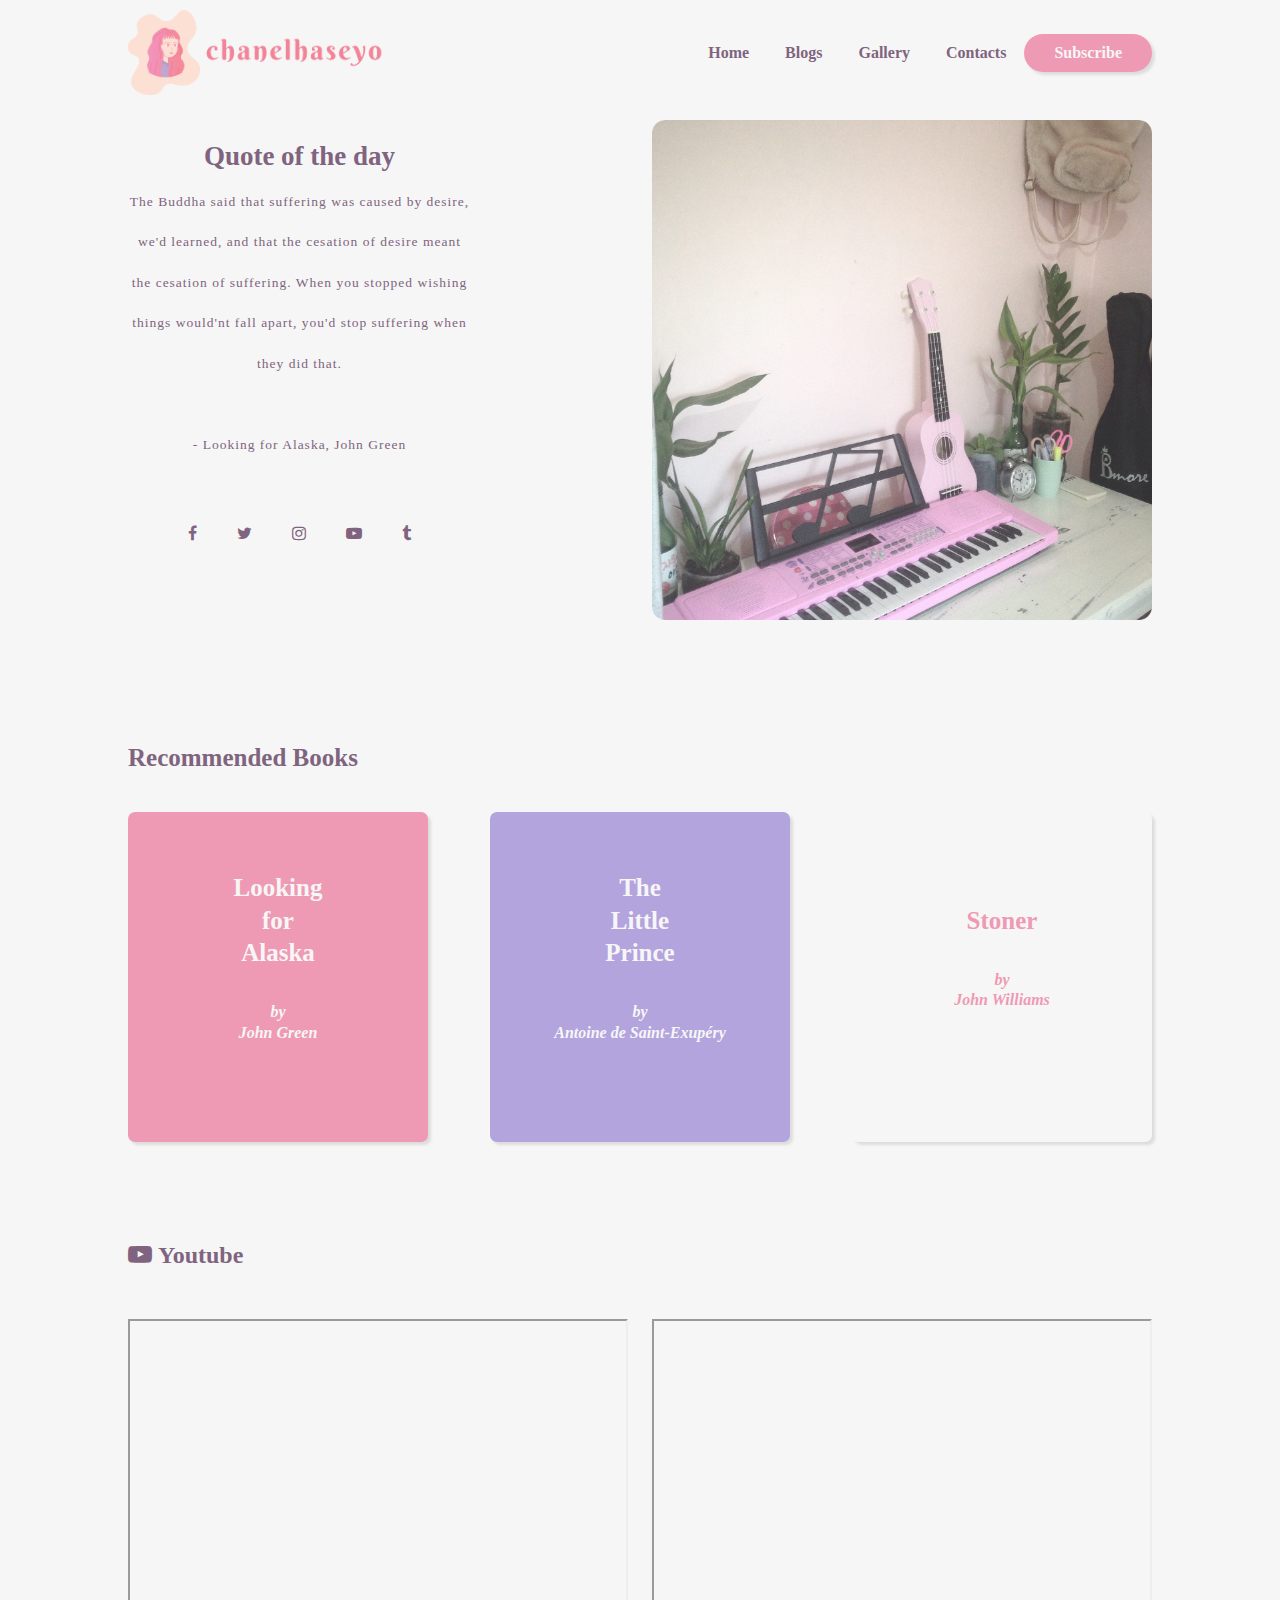
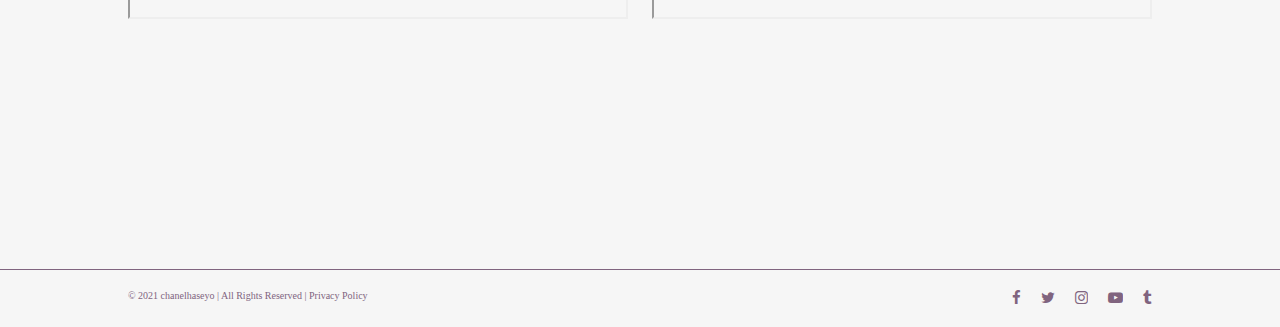
<file: index.html>
<!DOCTYPE html>
<html lang="en">
<head>
    <meta charset="UTF-8">
    <meta http-equiv="X-UA-Compatible" content="IE=edge">
    <meta name="viewport" content="width=device-width, initial-scale=1.0">
    <link rel="stylesheet" href="css/style-bem.css">
    <link rel="stylesheet" href="https://cdnjs.cloudflare.com/ajax/libs/font-awesome/4.7.0/css/font-awesome.min.css">
    <title>chanelhaseyo</title>
</head>
<body>
    <header class="navbar">
        <img class="navbar__logo" src="images/logo.png" alt="logo">
        
        <ul class="navbar__list">
            <li><a href="index.html">Home</a></li>
            <li><a href="pages/blogs-def.html">Blogs</a></li>
            <li><a href="pages/gallery-def.html">Gallery</a></li>
            <li><a href="pages/contact.html">Contacts</a></li>
            <li><button class="button">Subscribe</button></li>
        </ul>

        <button class="hamIcon"><i class="fa fa-bars"></i></button>

        <div class="openMenu" id='openMenu'>
            <ul class="openMenu__list">
                <li><button class="closeMenu"><i class="fa fa-times"></i></button></li>
                <li><a href="index.html">Home</a></li>
                <li><a href="pages/blogs-def.html">Blogs</a></li>
                <li><a href="pages/gallery-def.html">Gallery</a></li>
                <li><a href="pages/contact.html">Contacts</a></li>
                <li><button class="button">Subscribe</button></li>
            </ul>
        </div>
    </header>

    <section>
        <div class="banner">
            <h1 class="banner__title">Quote of the day</h1>
            <p class="banner__quote">
                The Buddha said that suffering
                was caused by desire,<br> we'd learned,
                and that the cesation of desire meant<br> the 
                cesation of suffering. When you
                stopped wishing <br>things would'nt fall
                apart, you'd stop suffering when<br> 
                they did that. <br><br>
                - Looking for Alaska, John Green
            </p>
            <div class="banner__socials">
                <a href="https://www.facebook.com/jonnellesolomon"><i class="fa fa-facebook"></i></a>
                <a href="https://twitter.com/jonnellesolomon"><i class="fa fa-twitter"></i></a>
                <a href="https://www.instagram.com/chanelhaseyo"><i class="fa fa-instagram"></i></a>
                <a href="https://www.youtube.com/channel/UCFqtAh0pLqQ2II-l0k48EsA"><i class="fa fa-youtube-play"></i></a>
                <a href="https://www.tumblr.com/blog/chanelhaseyo"><i class="fa fa-tumblr"></i></a>
            </div>
        </div>
        <div class="image">
            <img src="images/front.png" alt="photo1">
        </div>
    </section>
    
    <div class="cards">
        <h1 class="cards__title">Recommended Books</h1>
        <div class="cards__item">
            <a class="cards__item--pink" href="https://www.readingsanctuary.com/wp-content/uploads/2018/10/Looking-For-Alaska.pdf"> 
                <h3> Looking <br> for <br> Alaska <br><br></h3>
                <p> by <br> John Green</p>
            </a>
            <a class="cards__item--purple" href="https://www.readingsanctuary.com/wp-content/uploads/2018/11/the-Little-Prince-The-by-Antoine-de-Saint-Exupery-Exup%C3%A9ry.pdf">
                <h3> The <br> Little <br> Prince <br><br> </h3>
                <p>by <br> Antoine de Saint-Exupéry</p>
            </a>
            <a class="cards__item--white" href="https://booksvooks.com/nonscrolablepdf/stoner-pdf-john-williams.html">
                <h3><br> Stoner <br><br></h3>
                <p>by <br> John Williams</p>
            </a>
        </div>
    </div>

    <div class="youtube">
        <i class="fa fa-youtube-play"> <strong> Youtube </strong> </i>
        <div class="vid">
                <iframe src="https://www.youtube.com/embed/pHPU9Ho6Lpc">
                </iframe>
                <iframe src="https://www.youtube.com/embed/BG_zEHJ7NSM">
                </iframe>
        </div>
    </div>

    <footer class="footer">
        <p class="footer__copy">&copy 2021 chanelhaseyo | All Rights Reserved | Privacy Policy</p>
        <div class="footer__socials">
            <a href="https://www.facebook.com/jonnellesolomon"><i class="fa fa-facebook"></i></a>
                <a href="https://twitter.com/jonnellesolomon"><i class="fa fa-twitter"></i></a>
                <a href="https://www.instagram.com/chanelhaseyo"><i class="fa fa-instagram"></i></a>
                <a href="https://www.youtube.com/channel/UCFqtAh0pLqQ2II-l0k48EsA"><i class="fa fa-youtube-play"></i></a>
                <a href="https://www.tumblr.com/blog/chanelhaseyo"><i class="fa fa-tumblr"></i></a>
        </div>
    </footer>

    <script src="js/script.js"></script>

</body>
</html>
</file>
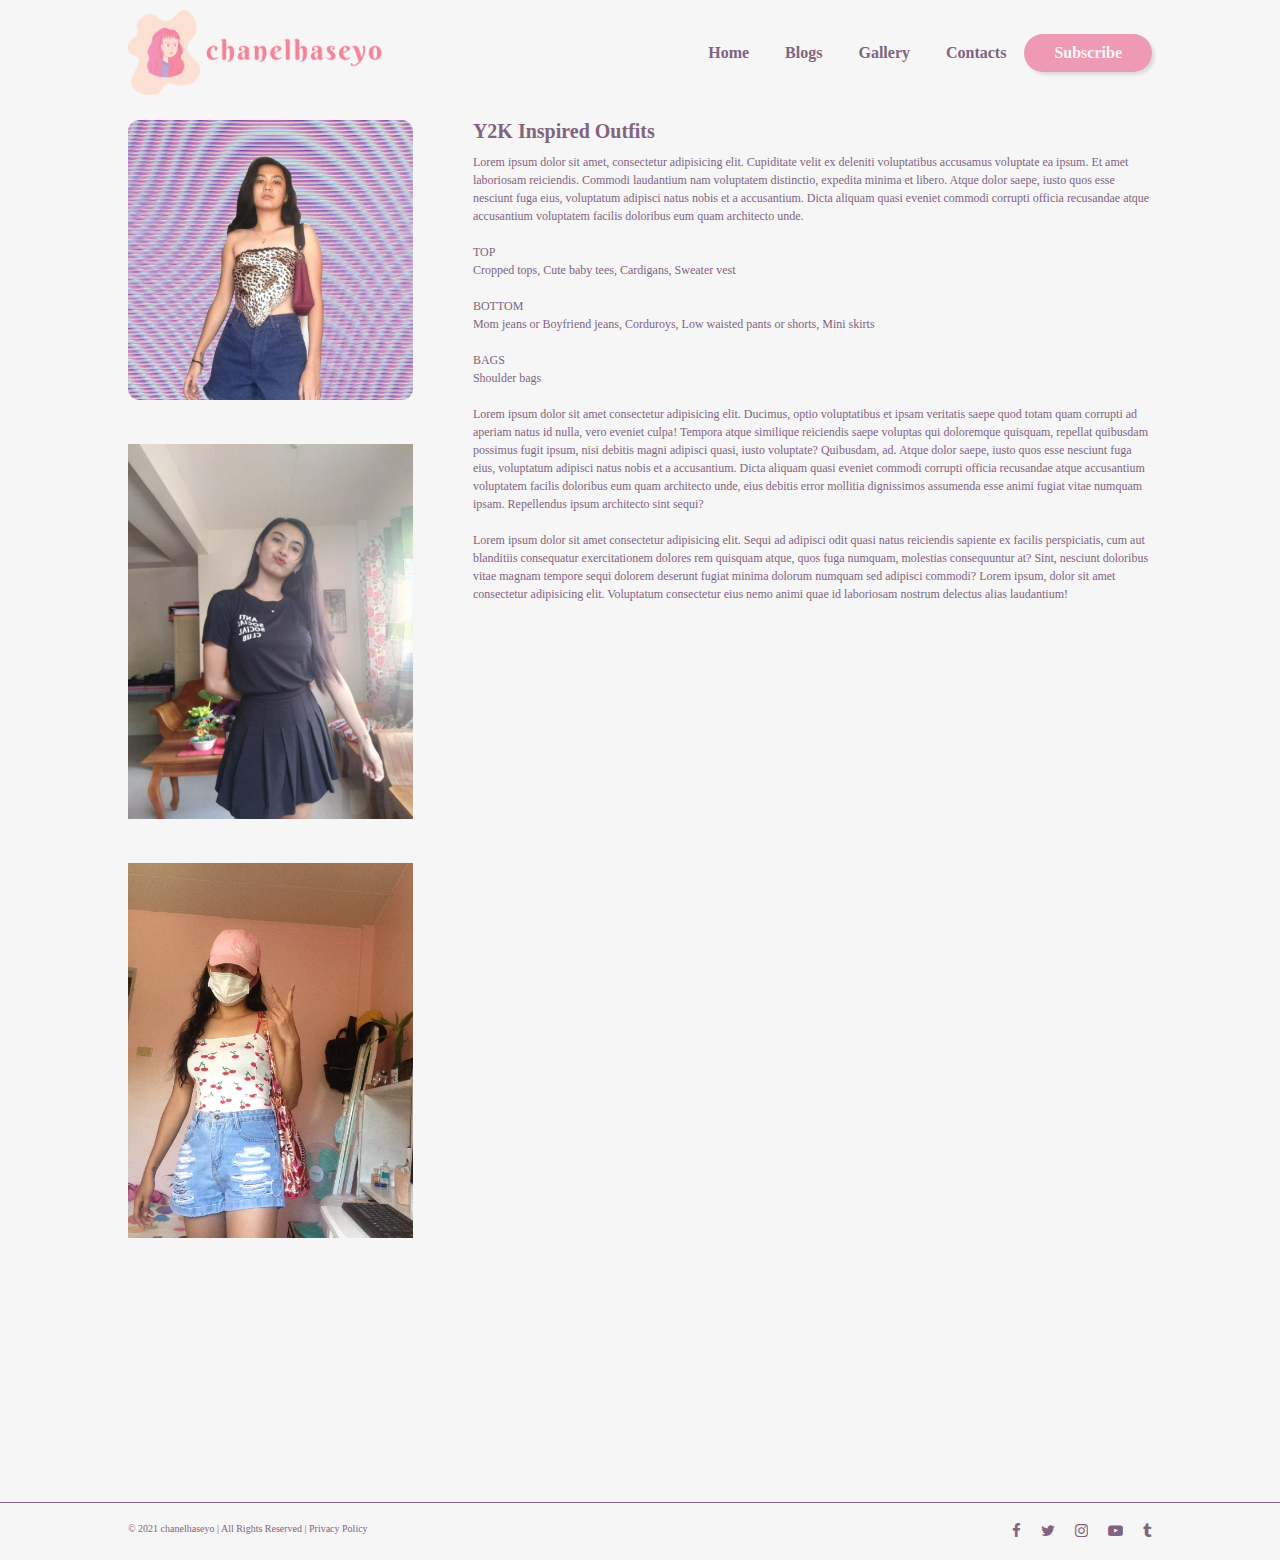
<file: pages/blog1.html>
<!DOCTYPE html>
<html lang="en">
<head>
    <meta charset="UTF-8">
    <meta http-equiv="X-UA-Compatible" content="IE=edge">
    <meta name="viewport" content="width=device-width, initial-scale=1.0">
    <link rel="stylesheet" href="../css/style-bem.css">
    <link rel="stylesheet" href="https://cdnjs.cloudflare.com/ajax/libs/font-awesome/4.7.0/css/font-awesome.min.css">
    <title>Blog - Y2K Inspired Outfits</title>
</head>
<body>
    <header class="navbar">
        <img class="navbar__logo" src="../images/logo.png" alt="logo">
        
        <ul class="navbar__list">
            <li><a href="../index.html">Home</a></li>
            <li><a href="blogs-def.html">Blogs</a></li>
            <li><a href="gallery-def.html">Gallery</a></li>
            <li><a href="contact.html">Contacts</a></li>
            <li><button class="button">Subscribe</button></li>
        </ul>

        <button class="hamIcon"><i class="fa fa-bars"></i></button>

        <div class="openMenu" id='openMenu'>
            <ul class="openMenu__list">
                <li><button class="closeMenu"><i class="fa fa-times"></i></button></li>
                <li><a href="../index.html">Home</a></li>
                <li><a href="blogs-def.html">Blogs</a></li>
                <li><a href="gallery-def.html">Gallery</a></li>
                <li><a href="contact.html">Contacts</a></li>
                <li><button class="button">Subscribe</button></li>
            </ul>
        </div>
    </header>

    <div class="y2k">
        <div class="y2k__images">
            <img src="../images/blog/y2k.png" alt="y2k">
            <img src="../images/blog/y2k2.png" alt="y2k2">
            <img src="../images/blog/y2k3.png" alt="y2k3">
        </div>
        <div class="blogs__content">
            <h2 class="blogs__content--title">Y2K Inspired Outfits</h2>
            <p class="blogs__content--preview">
                Lorem ipsum dolor sit amet, consectetur adipisicing elit. 
                Cupiditate velit ex deleniti voluptatibus accusamus voluptate ea ipsum. 
                Et amet laboriosam reiciendis. Commodi laudantium nam voluptatem distinctio, 
                expedita minima et libero. Atque dolor saepe, iusto quos esse nesciunt fuga eius, voluptatum adipisci natus nobis et 
                a accusantium. Dicta aliquam quasi eveniet commodi corrupti officia recusandae atque accusantium 
                voluptatem facilis doloribus eum quam architecto unde.
                <br><br>
                TOP
                <br> 
                Cropped tops, Cute baby tees, Cardigans, Sweater vest 
                <br><br>
                BOTTOM
                <br>
                Mom jeans or Boyfriend jeans, Corduroys, Low waisted
                pants or shorts, Mini skirts
                <br><br>
                BAGS
                <br>
                Shoulder bags
                <br><br>
                Lorem ipsum dolor sit amet consectetur adipisicing elit. Ducimus, optio voluptatibus et 
                ipsam veritatis saepe quod totam quam corrupti ad aperiam natus id nulla, vero eveniet 
                culpa! Tempora atque similique reiciendis saepe voluptas qui doloremque quisquam, repellat 
                quibusdam possimus fugit ipsum, nisi debitis magni adipisci quasi, iusto voluptate? Quibusdam, 
                ad. Atque dolor saepe, iusto quos esse nesciunt fuga eius, voluptatum adipisci natus nobis et 
                a accusantium. Dicta aliquam quasi eveniet commodi corrupti officia recusandae atque accusantium 
                voluptatem facilis doloribus eum quam architecto unde, eius debitis error mollitia dignissimos 
                assumenda esse animi fugiat vitae numquam ipsam. Repellendus ipsum architecto sint sequi?
                <br><br>
                Lorem ipsum dolor sit amet consectetur adipisicing elit. Sequi ad adipisci odit quasi natus 
                reiciendis sapiente ex facilis perspiciatis, cum aut blanditiis consequatur exercitationem dolores 
                rem quisquam atque, quos fuga numquam, molestias consequuntur at? Sint, nesciunt doloribus vitae 
                magnam tempore sequi dolorem deserunt fugiat minima dolorum numquam sed adipisci commodi?
                Lorem ipsum, dolor sit amet consectetur adipisicing elit. Voluptatum consectetur eius nemo animi quae 
                id laboriosam nostrum delectus alias laudantium!
                
            </p>
        </div>
    </div>

    <footer class="footer">
        <p class="footer__copy">&copy 2021 chanelhaseyo | All Rights Reserved | Privacy Policy</p>
        <div class="footer__socials">
            <a href="https://www.facebook.com/jonnellesolomon"><i class="fa fa-facebook"></i></a>
            <a href="https://twitter.com/jonnellesolomon"><i class="fa fa-twitter"></i></a>
            <a href="https://www.instagram.com/chanelhaseyo"><i class="fa fa-instagram"></i></a>
            <a href="https://www.youtube.com/channel/UCFqtAh0pLqQ2II-l0k48EsA"><i class="fa fa-youtube-play"></i></a>
            <a href="https://www.tumblr.com/blog/chanelhaseyo"><i class="fa fa-tumblr"></i></a>
        </div>
    </footer>

    <script src="../js/script.js"></script>
    
</body>
</html>
</file>
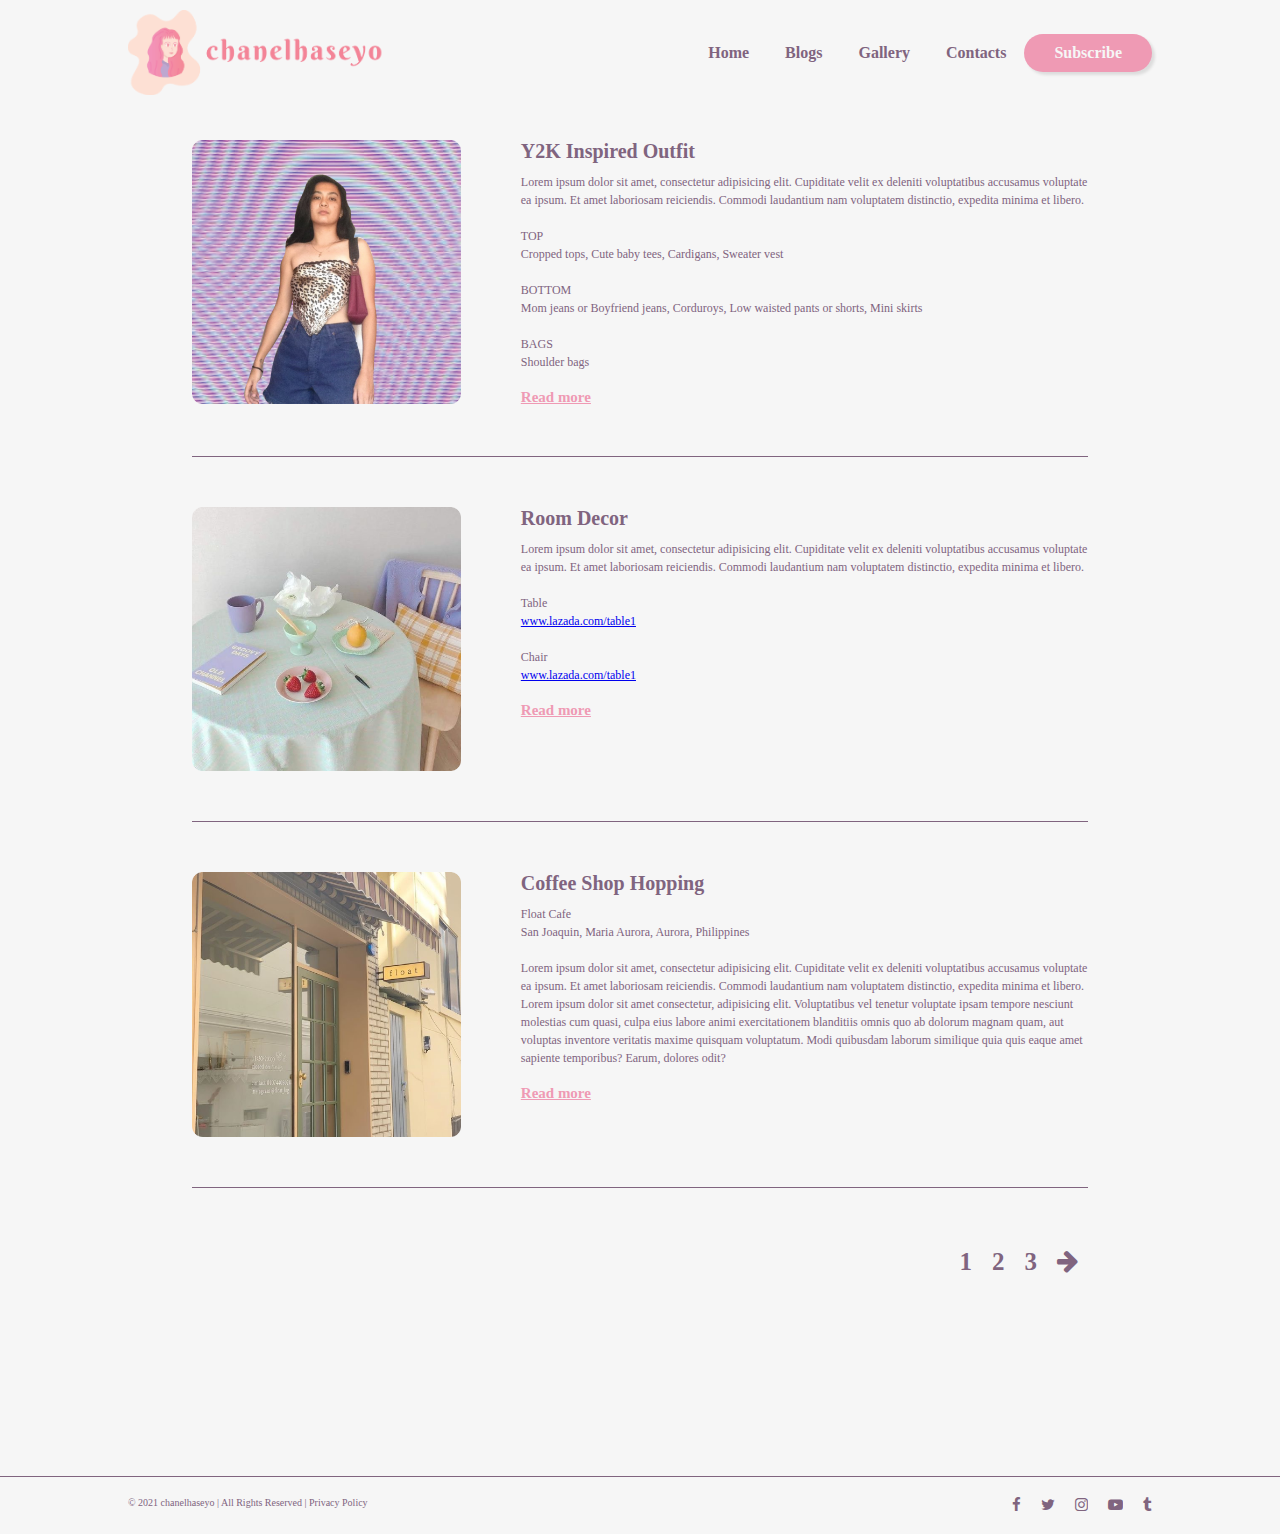
<file: pages/blogs-def.html>
<!DOCTYPE html>
<html lang="en">
<head>
    <meta charset="UTF-8">
    <meta http-equiv="X-UA-Compatible" content="IE=edge">
    <meta name="viewport" content="width=device-width, initial-scale=1.0">
    <link rel="stylesheet" href="../css/style-bem.css">
    <link rel="stylesheet" href="https://cdnjs.cloudflare.com/ajax/libs/font-awesome/4.7.0/css/font-awesome.min.css">
    <title>Blogs</title>
</head>
<body>
    <header class="navbar">
        <img class="navbar__logo" src="../images/logo.png" alt="logo">
        
        <ul class="navbar__list">
            <li><a href="../index.html">Home</a></li>
            <li><a href="blogs-def.html">Blogs</a></li>
            <li><a href="gallery-def.html">Gallery</a></li>
            <li><a href="contact.html">Contacts</a></li>
            <li><button class="button">Subscribe</button></li>
        </ul>

        <button class="hamIcon"><i class="fa fa-bars"></i></button>

        <div class="openMenu" id='openMenu'>
            <ul class="openMenu__list">
                <li><button class="closeMenu"><i class="fa fa-times"></i></button></li>
                <li><a href="../index.html">Home</a></li>
                <li><a href="blogs-def.html">Blogs</a></li>
                <li><a href="gallery-def.html">Gallery</a></li>
                <li><a href="contact.html">Contacts</a></li>
                <li><button class="button">Subscribe</button></li>
            </ul>
        </div>
    </header>

<!-- blogs section -->
    <div class="blogs">
        <div class="blogs__section">
            <img class="blogs__image" src="../images/blog/y2k.png" alt="y2k">
            <div class="blogs__content">
                <h2 class="blogs__content--title">Y2K Inspired Outfit</h2>
                <p class="blogs__content--preview">
                    Lorem ipsum dolor sit amet, consectetur adipisicing elit. 
                    Cupiditate velit ex deleniti voluptatibus accusamus voluptate ea ipsum. 
                    Et amet laboriosam reiciendis. Commodi laudantium nam voluptatem distinctio, 
                    expedita minima et libero.
                    <br><br>
                    TOP
                    <br> 
                    Cropped tops, Cute baby tees, Cardigans, Sweater vest 
                    <br><br>
                    BOTTOM
                    <br>
                    Mom jeans or Boyfriend jeans, Corduroys, Low waisted
                    pants or shorts, Mini skirts
                    <br><br>
                    BAGS
                    <br>
                    Shoulder bags
                    <br><br>
                </p>
                <a class="blogs__content--link" href="blog1.html">Read more</a>
            </div>
        </div>

        <div class="blogs__section">
            <img class="blogs__image" src="../images/blog/decor.png" alt="decor">
            <div class="blogs__content">
                <h2 class="blogs__content--title">Room Decor</h2>
                <p class="blogs__content--preview">
                    Lorem ipsum dolor sit amet, consectetur adipisicing elit. 
                    Cupiditate velit ex deleniti voluptatibus accusamus voluptate ea ipsum. 
                    Et amet laboriosam reiciendis. Commodi laudantium nam voluptatem distinctio, 
                    expedita minima et libero.
                    <br><br>
                    Table 
                    <br>
                    <a href="#">www.lazada.com/table1</a>
                    <br><br>
                    Chair
                    <br>
                    <a href="#">www.lazada.com/table1</a>
                    <br><br>
                </p>
                <a class="blogs__content--link" href="blog1.html">Read more</a>
            </div>
        </div>

        <div class="blogs__section">
            <img class="blogs__image" src="../images/blog/coffeeshop.png" alt="coffeeshop">
            <div class="blogs__content">
                <h2 class="blogs__content--title">Coffee Shop Hopping</h2>
                <p class="blogs__content--preview">
                    Float Cafe 
                    <br>
                    San Joaquin, Maria Aurora, Aurora, Philippines
                    <br><br>
                    Lorem ipsum dolor sit amet, consectetur adipisicing elit. 
                    Cupiditate velit ex deleniti voluptatibus accusamus voluptate ea ipsum. 
                    Et amet laboriosam reiciendis. Commodi laudantium nam voluptatem distinctio, 
                    expedita minima et libero. Lorem ipsum dolor sit amet consectetur, 
                    adipisicing elit. Voluptatibus vel tenetur voluptate ipsam tempore nesciunt 
                    molestias cum quasi, culpa eius labore animi exercitationem blanditiis omnis 
                    quo ab dolorum magnam quam, aut voluptas inventore veritatis maxime quisquam 
                    voluptatum. Modi quibusdam laborum similique quia quis eaque amet sapiente 
                    temporibus? Earum, dolores odit?
                    <br><br>
                </p>
                <a class="blogs__content--link" href="blog1.html">Read more</a>
            </div>
        </div>

        <div class="blogs__pages">
            <a href="#">1</a>
            <a href="#">2</a>
            <a href="#">3</a>
            <a href="#"><i class="fa fa-arrow-right"></i></a>
        </div>
    </div>

    <footer class="footer">
        <p class="footer__copy">&copy 2021 chanelhaseyo | All Rights Reserved | Privacy Policy</p>
        <div class="footer__socials">
            <a href="https://www.facebook.com/jonnellesolomon"><i class="fa fa-facebook"></i></a>
            <a href="https://twitter.com/jonnellesolomon"><i class="fa fa-twitter"></i></a>
            <a href="https://www.instagram.com/chanelhaseyo"><i class="fa fa-instagram"></i></a>
            <a href="https://www.youtube.com/channel/UCFqtAh0pLqQ2II-l0k48EsA"><i class="fa fa-youtube-play"></i></a>
            <a href="https://www.tumblr.com/blog/chanelhaseyo"><i class="fa fa-tumblr"></i></a>
        </div>
    </footer>

    <script src="../js/script.js"></script>
</body>
</html>
</file>
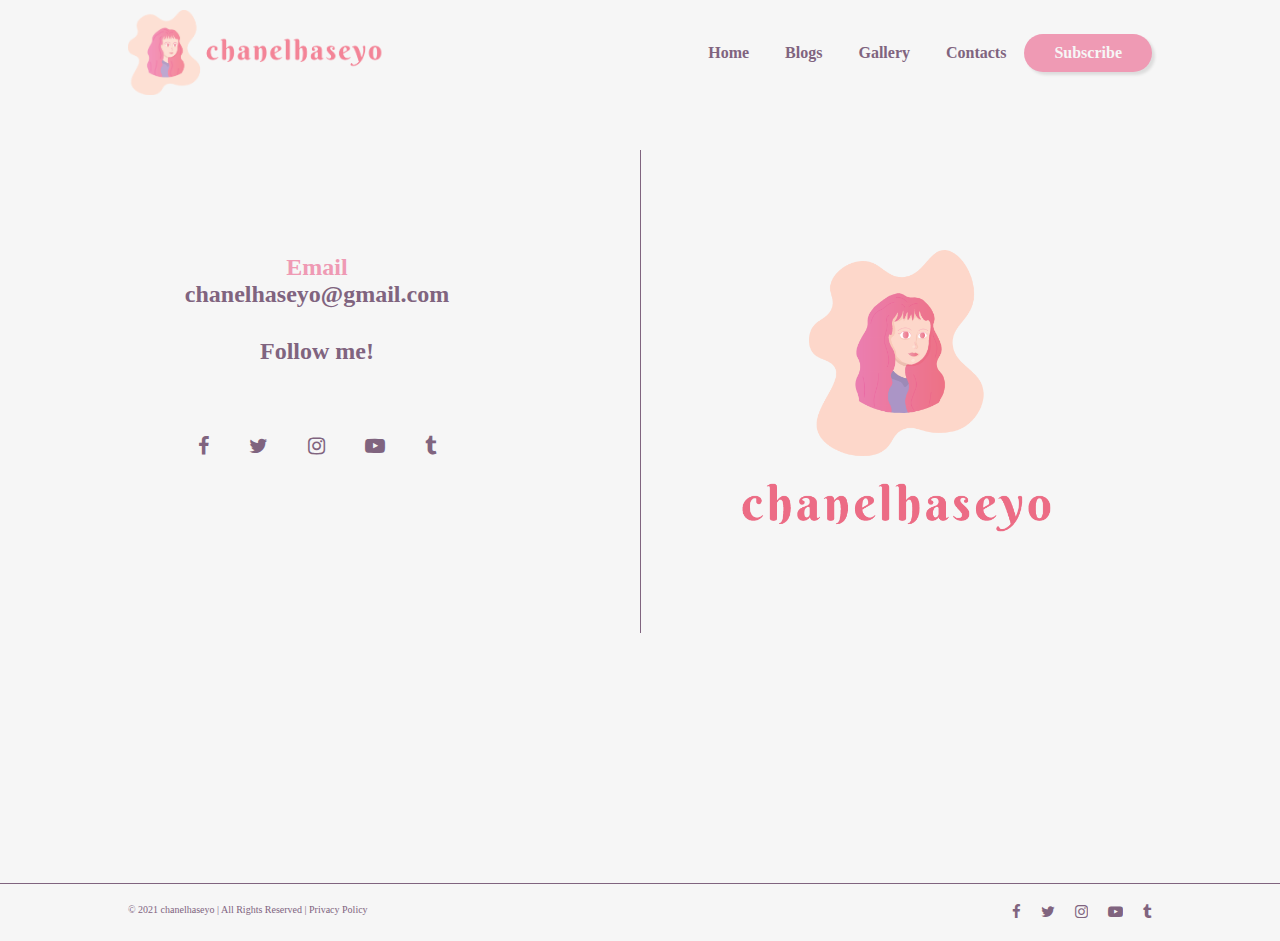
<file: pages/contact.html>
<!DOCTYPE html>
<html lang="en">
<head>
    <meta charset="UTF-8">
    <meta http-equiv="X-UA-Compatible" content="IE=edge">
    <meta name="viewport" content="width=device-width, initial-scale=1.0">
    <link rel="stylesheet" href="../css/style-bem.css">
    <link rel="stylesheet" href="https://cdnjs.cloudflare.com/ajax/libs/font-awesome/4.7.0/css/font-awesome.min.css">
    <title>Contacts</title>
</head>
<body>
    <header class="navbar">
        <img class="navbar__logo" src="../images/logo.png" alt="logo">
        
        <ul class="navbar__list">
            <li><a href="../index.html">Home</a></li>
            <li><a href="blogs-def.html">Blogs</a></li>
            <li><a href="gallery-def.html">Gallery</a></li>
            <li><a href="contact.html">Contacts</a></li>
            <li><button class="button">Subscribe</button></li>
        </ul>

        <button class="hamIcon"><i class="fa fa-bars"></i></button>

        <div class="openMenu" id='openMenu'>
            <ul class="openMenu__list">
                <li><button class="closeMenu"><i class="fa fa-times"></i></button></li>
                <li><a href="../index.html">Home</a></li>
                <li><a href="blogs-def.html">Blogs</a></li>
                <li><a href="gallery-def.html">Gallery</a></li>
                <li><a href="contact.html">Contacts</a></li>
                <li><button class="button">Subscribe</button></li>
            </ul>
        </div>
    </header>

    <div class="contact">
        <div class="contact__info">
            <h1 class="contact__info--title">Email</h1>
            <h1 class="contact__info--info">chanelhaseyo@gmail.com</h1>
            <br><br>
            <h1 class="contact__info--info">Follow me!</h1>
            <div class="contact__info--socials">
                <a href="https://www.facebook.com/jonnellesolomon"><i class="fa fa-facebook"></i></a>
                <a href="https://twitter.com/jonnellesolomon"><i class="fa fa-twitter"></i></a>
                <a href="https://www.instagram.com/chanelhaseyo"><i class="fa fa-instagram"></i></a>
                <a href="https://www.youtube.com/channel/UCFqtAh0pLqQ2II-l0k48EsA"><i class="fa fa-youtube-play"></i></a>
                <a href="https://www.tumblr.com/blog/chanelhaseyo"><i class="fa fa-tumblr"></i></a>
            </div>
        </div>
            <img class="contact__logo" src="../images/logo-big.png" alt="logo">
    </div>

    <footer class="footer">
        <p class="footer__copy">&copy 2021 chanelhaseyo | All Rights Reserved | Privacy Policy</p>
        <div class="footer__socials">
            <a href="https://www.facebook.com/jonnellesolomon"><i class="fa fa-facebook"></i></a>
            <a href="https://twitter.com/jonnellesolomon"><i class="fa fa-twitter"></i></a>
            <a href="https://www.instagram.com/chanelhaseyo"><i class="fa fa-instagram"></i></a>
            <a href="https://www.youtube.com/channel/UCFqtAh0pLqQ2II-l0k48EsA"><i class="fa fa-youtube-play"></i></a>
            <a href="https://www.tumblr.com/blog/chanelhaseyo"><i class="fa fa-tumblr"></i></a>
        </div>
    </footer>

    <script src="../js/script.js"></script>

</body>
</html>
</file>
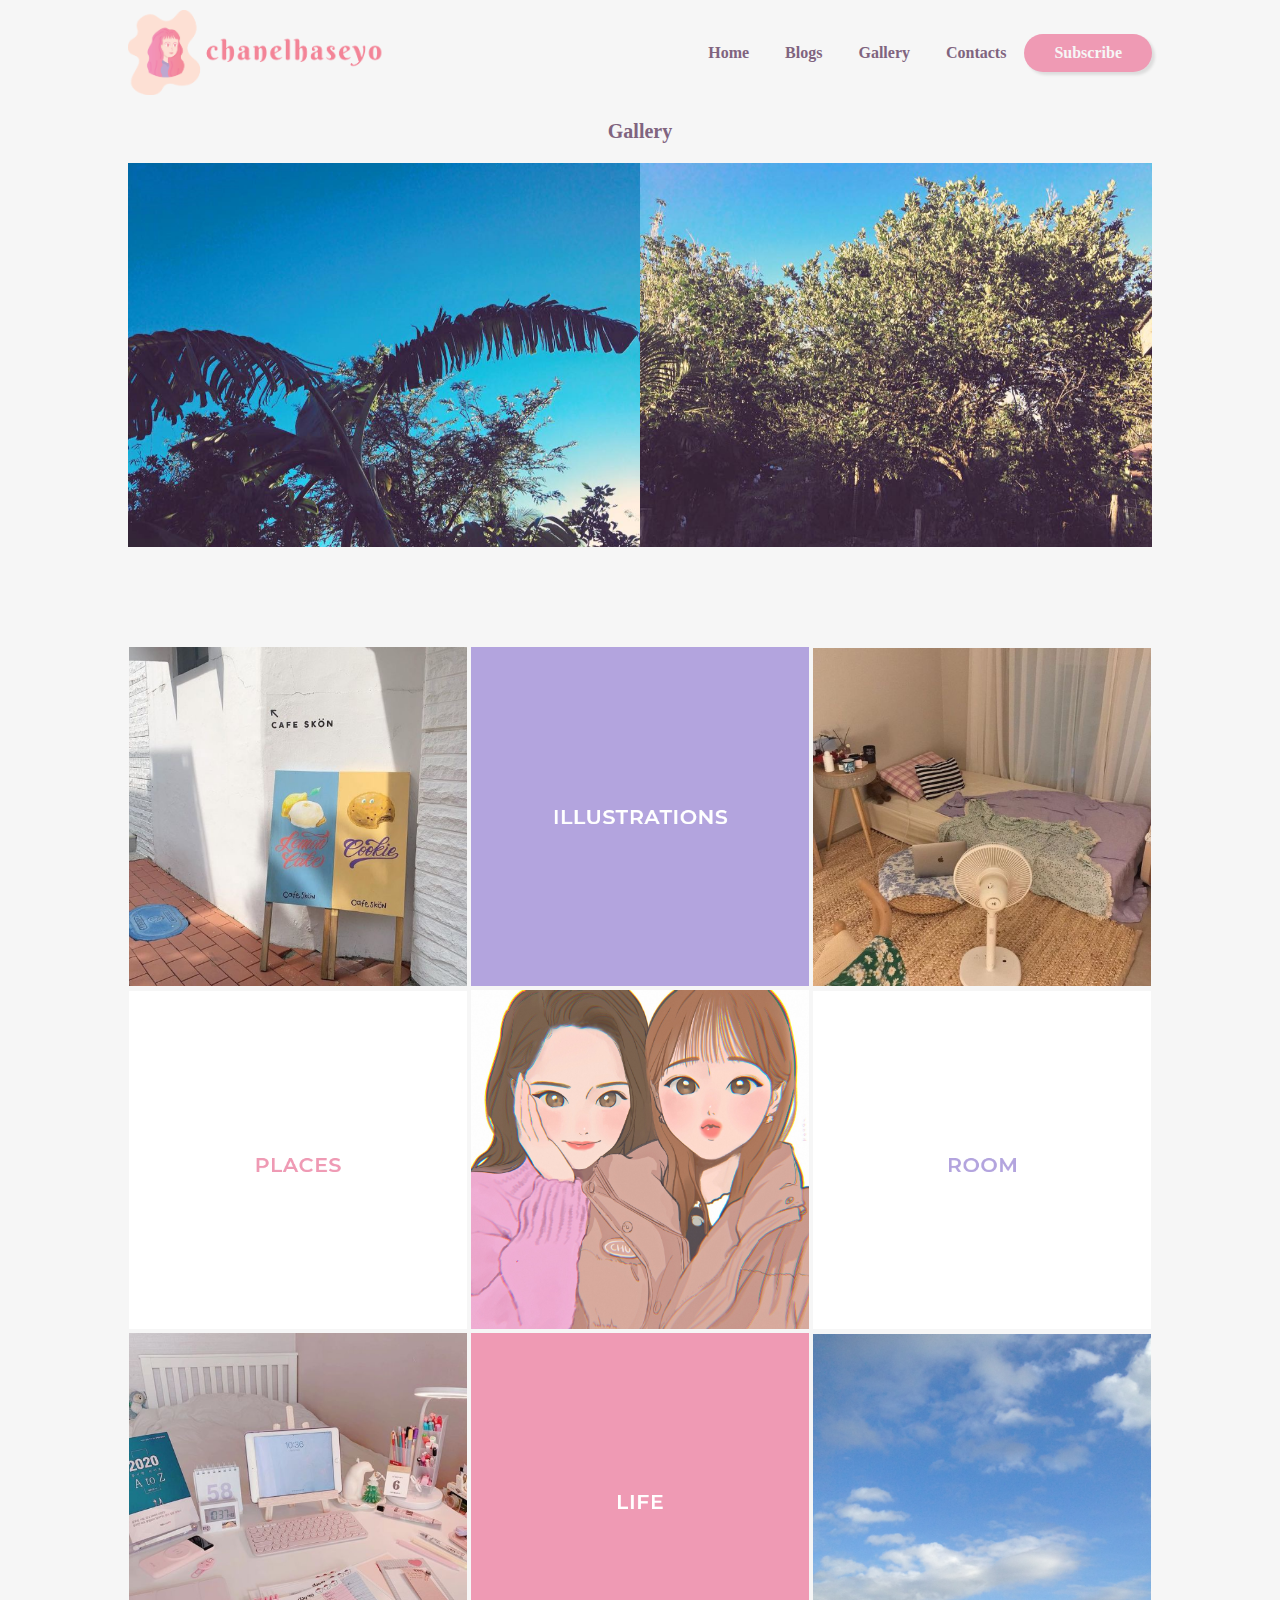
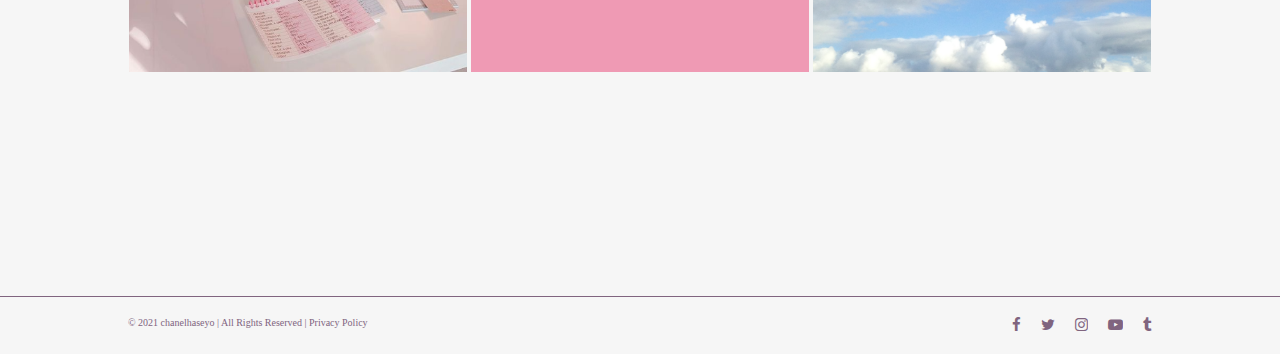
<file: pages/gallery-def.html>
<!DOCTYPE html>
<html lang="en">
<head>
    <meta charset="UTF-8">
    <meta http-equiv="X-UA-Compatible" content="IE=edge">
    <meta name="viewport" content="width=, initial-scale=1.0">
    <link rel="stylesheet" href="../css/style-bem.css">
    <link rel="stylesheet" href="https://cdnjs.cloudflare.com/ajax/libs/font-awesome/4.7.0/css/font-awesome.min.css">
    <title>Gallery</title>
</head>
<body>
    <header class="navbar">
        <img class="navbar__logo" src="../images/logo.png" alt="logo">
        
        <ul class="navbar__list">
            <li><a href="../index.html">Home</a></li>
            <li><a href="blogs-def.html">Blogs</a></li>
            <li><a href="gallery-def.html">Gallery</a></li>
            <li><a href="contact.html">Contacts</a></li>
            <li><button class="button">Subscribe</button></li>
        </ul>

        <button class="hamIcon"><i class="fa fa-bars"></i></button>

        <div class="openMenu" id='openMenu'>
            <ul class="openMenu__list">
                <li><button class="closeMenu"><i class="fa fa-times"></i></button></li>
                <li><a href="../index.html">Home</a></li>
                <li><a href="blogs-def.html">Blogs</a></li>
                <li><a href="gallery-def.html">Gallery</a></li>
                <li><a href="contact.html">Contacts</a></li>
                <li><button class="button">Subscribe</button></li>
            </ul>
        </div>
    </header>

    <div class="gallery">
        <h1 class="blogs__content--title">Gallery</h1>
        <div class="gallery__banner">
            <img src="../images/gallery/banner-gallery (1).png">
            <img src="../images/gallery/banner-gallery (2).png">
        </div>

        <div class="gallery__slc">
            <a href="gallery-room.html"><img src="../images/gallery/1.png"></a>
            <a href="gallery-room.html"><img src="../images/gallery/2.png"></a>
            <a href="gallery-room.html"><img src="../images/gallery/3.png"></a>
            <a href="gallery-room.html"><img src="../images/gallery/4.png"></a>
            <a href="gallery-room.html"><img src="../images/gallery/5.png"></a>
            <a href="gallery-room.html"><img src="../images/gallery/6.png"></a>
            <a href="gallery-room.html"><img src="../images/gallery/7.png"></a>
            <a href="gallery-room.html"><img src="../images/gallery/8.png"></a>
            <a href="gallery-room.html"><img src="../images/gallery/9.png"></a>
        </div>
    </div>

    <footer class="footer">
        <p class="footer__copy">&copy 2021 chanelhaseyo | All Rights Reserved | Privacy Policy</p>
        <div class="footer__socials">
            <a href="https://www.facebook.com/jonnellesolomon"><i class="fa fa-facebook"></i></a>
            <a href="https://twitter.com/jonnellesolomon"><i class="fa fa-twitter"></i></a>
            <a href="https://www.instagram.com/chanelhaseyo"><i class="fa fa-instagram"></i></a>
            <a href="https://www.youtube.com/channel/UCFqtAh0pLqQ2II-l0k48EsA"><i class="fa fa-youtube-play"></i></a>
            <a href="https://www.tumblr.com/blog/chanelhaseyo"><i class="fa fa-tumblr"></i></a>
        </div>
    </footer>

    <script src="../js/script.js"></script>
</body>
</html>
</file>
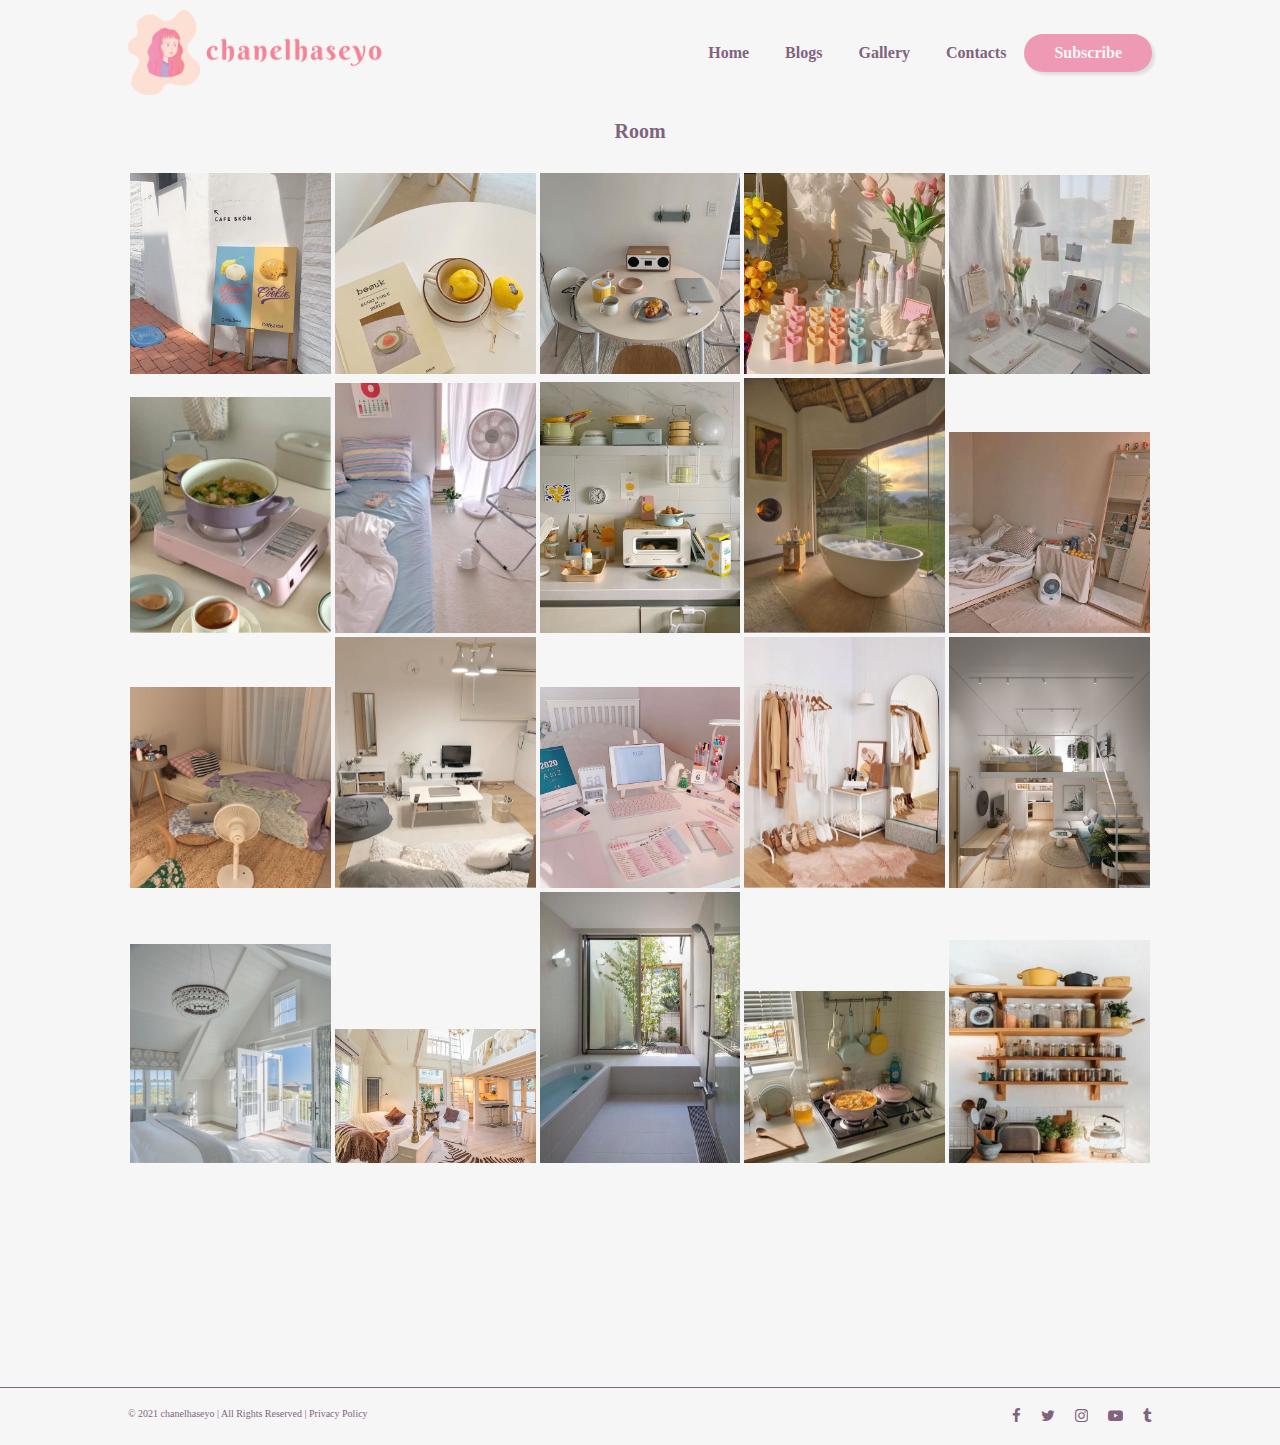
<file: pages/gallery-room.html>
<!DOCTYPE html>
<html lang="en">
<head>
    <meta charset="UTF-8">
    <meta http-equiv="X-UA-Compatible" content="IE=edge">
    <meta name="viewport" content="width=, initial-scale=1.0">
    <link rel="stylesheet" href="../css/style-bem.css">
    <link rel="stylesheet" href="https://cdnjs.cloudflare.com/ajax/libs/font-awesome/4.7.0/css/font-awesome.min.css">
    <title>Gallery - Room</title>
</head>
<body>
    <header class="navbar">
        <img class="navbar__logo" src="../images/logo.png" alt="logo">
        
        <ul class="navbar__list">
            <li><a href="../index.html">Home</a></li>
            <li><a href="blogs-def.html">Blogs</a></li>
            <li><a href="gallery-def.html">Gallery</a></li>
            <li><a href="contact.html">Contacts</a></li>
            <li><button class="button">Subscribe</button></li>
        </ul>

        <button class="hamIcon"><i class="fa fa-bars"></i></button>

        <div class="openMenu" id='openMenu'>
            <ul class="openMenu__list">
                <li><button class="closeMenu"><i class="fa fa-times"></i></button></li>
                <li><a href="../index.html">Home</a></li>
                <li><a href="blogs-def.html">Blogs</a></li>
                <li><a href="gallery-def.html">Gallery</a></li>
                <li><a href="contact.html">Contacts</a></li>
                <li><button class="button">Subscribe</button></li>
            </ul>
        </div>
    </header>

    <div class="room">
        <h1 class="room__title">Room</h1>
        <div class="room__images">
            <img src="../images/gallery/gallery (1).png">
            <img src="../images/gallery/gallery (2).png">
            <img src="../images/gallery/gallery (3).png">
            <img src="../images/gallery/gallery (8).png">
            <img src="../images/gallery/gallery (5).png">
            <img src="../images/gallery/gallery (6).png">
            <img src="../images/gallery/gallery (7).png">
            <img src="../images/gallery/gallery (4).png">
            <img src="../images/gallery/gallery (9).png">
            <img src="../images/gallery/gallery (10).png">
            <img src="../images/gallery/gallery (11).png">
            <img src="../images/gallery/gallery (12).png">
            <img src="../images/gallery/gallery (13).png">
            <img src="../images/gallery/gallery (14).png">
            <img src="../images/gallery/gallery (15).png">
            <img src="../images/gallery/gallery (16).png">
            <img src="../images/gallery/gallery (17).png">
            <img src="../images/gallery/gallery (18).png">
            <img src="../images/gallery/gallery (19).png">
            <img src="../images/gallery/gallery (20).png">
        </div>
    </div>

    <footer class="footer">
        <p class="footer__copy">&copy 2021 chanelhaseyo | All Rights Reserved | Privacy Policy</p>
        <div class="footer__socials">
            <a href="https://www.facebook.com/jonnellesolomon"><i class="fa fa-facebook"></i></a>
            <a href="https://twitter.com/jonnellesolomon"><i class="fa fa-twitter"></i></a>
            <a href="https://www.instagram.com/chanelhaseyo"><i class="fa fa-instagram"></i></a>
            <a href="https://www.youtube.com/channel/UCFqtAh0pLqQ2II-l0k48EsA"><i class="fa fa-youtube-play"></i></a>
            <a href="https://www.tumblr.com/blog/chanelhaseyo"><i class="fa fa-tumblr"></i></a>
        </div>
    </footer>

    <script src="../js/script.js"></script>
</body>
</html>
</file>
<file: css/style-bem.css>
* {
  -webkit-box-sizing: border-box;
          box-sizing: border-box;
  margin: 0;
  padding: 0;
  background-color: #f6f6f6;
}

.navbar {
  padding: 10px 10%;
  display: -webkit-box;
  display: -ms-flexbox;
  display: flex;
  -webkit-box-pack: justify;
      -ms-flex-pack: justify;
          justify-content: space-between;
  position: fixed;
  z-index: 1;
}

.navbar .openMenu {
  display: none;
  opacity: 0.8;
  background-color: #f6f6f6;
  position: fixed;
  width: 100%;
  height: 100%;
  top: 0px;
  left: 0px;
  z-index: 1000;
}

.navbar .openMenu__list {
  background-color: #f6f6f6;
  list-style: none;
  padding-top: 10px;
  padding-right: 10%;
  display: -webkit-box;
  display: -ms-flexbox;
  display: flex;
  -webkit-box-orient: vertical;
  -webkit-box-direction: normal;
      -ms-flex-direction: column;
          flex-direction: column;
  text-align: right;
}

.navbar .openMenu__list li {
  padding: 20px;
}

.navbar .openMenu__list a {
  background-color: #f6f6f6;
  text-decoration: none;
  color: #80647f;
  font-family: "montserrat";
  font-weight: bold;
}

.navbar .openMenu__list a:hover {
  color: #EF9AB4;
}

.navbar .openMenu__list .closeMenu {
  border-style: none;
  color: #80647f;
  font-size: 25px;
  outline: none;
}

.navbar .openMenu__list .closeMenu:hover {
  outline: none;
  color: #EF9AB4;
}

.navbar .hamIcon {
  border-style: none;
  font-size: 20px;
  color: #80647f;
  outline: none;
}

@media screen and (min-width: 769px) {
  .navbar .hamIcon {
    display: none;
  }
}

.navbar .hamIcon:hover {
  color: #EF9AB4;
  outline: none;
}

.navbar__logo {
  cursor: pointer;
  width: 25%;
}

.navbar__list {
  list-style: none;
  display: -webkit-box;
  display: -ms-flexbox;
  display: flex;
  -ms-flex-wrap: nowrap;
      flex-wrap: nowrap;
  -webkit-box-align: center;
      -ms-flex-align: center;
          align-items: center;
}

@media screen and (max-width: 768px) {
  .navbar__list {
    display: none;
  }
}

.navbar__list a {
  text-decoration: none;
  color: #80647f;
  font-family: "montserrat";
  font-weight: bold;
  padding: 0 18px;
}

.navbar__list a:hover {
  color: #EF9AB4;
}

.navbar .button {
  padding: 10px 30px;
  background: #EF9AB4;
  color: #f6f6f6;
  border-style: none;
  border-radius: 20px;
  font-family: "montserrat";
  font-weight: bold;
  font-size: 16px;
  -webkit-box-shadow: 3px 3px 3px rgba(0, 0, 0, 0.1);
          box-shadow: 3px 3px 3px rgba(0, 0, 0, 0.1);
  outline: none;
}

.navbar .button:hover {
  background-color: #f6f6f6;
  color: #80647f;
  -webkit-box-shadow: 3px 3px 3px rgba(0, 0, 0, 0.3);
          box-shadow: 3px 3px 3px rgba(0, 0, 0, 0.3);
  cursor: pointer;
}

section {
  display: -webkit-box;
  display: -ms-flexbox;
  display: flex;
  -webkit-box-pack: justify;
      -ms-flex-pack: justify;
          justify-content: space-between;
  -webkit-box-align: center;
      -ms-flex-align: center;
          align-items: center;
  -webkit-box-orient: horizontal;
  -webkit-box-direction: normal;
      -ms-flex-direction: row;
          flex-direction: row;
  -ms-flex-wrap: wrap;
      flex-wrap: wrap;
  width: 100%;
  padding: 120px 10%;
}

section img {
  width: 100%;
  max-width: 500px;
  height: 100%;
}

.banner {
  text-align: center;
  color: #80647f;
}

.banner__title {
  font-family: "montserrat";
  font-size: 27px;
  padding-bottom: 10px;
}

.banner__quote {
  font-family: "Beth Ellen";
  line-height: 3;
  letter-spacing: 1px;
  font-size: 13.5px;
}

.banner__socials {
  padding: 40px;
  display: -webkit-box;
  display: -ms-flexbox;
  display: flex;
  -webkit-box-pack: center;
      -ms-flex-pack: center;
          justify-content: center;
  -ms-flex-wrap: wrap;
      flex-wrap: wrap;
}

.banner__socials a {
  padding: 20px;
  color: #80647f;
}

.banner__socials a:hover {
  color: #EF9AB4;
}

.cards {
  padding: 0 10%;
}

.cards__title {
  color: #80647f;
  font-family: "montserrat";
  font-size: 25px;
}

.cards__item {
  display: -webkit-box;
  display: -ms-flexbox;
  display: flex;
  -ms-flex-wrap: wrap;
      flex-wrap: wrap;
  -webkit-box-orient: horizontal;
  -webkit-box-direction: normal;
      -ms-flex-direction: row;
          flex-direction: row;
  -webkit-box-pack: justify;
      -ms-flex-pack: justify;
          justify-content: space-between;
}

.cards__item a {
  padding: 60px;
  margin-top: 40px;
  border-style: none;
  border-radius: 7px;
  text-align: center;
  line-height: 1.3;
  width: 300px;
  height: 330px;
  font-family: "montserrat";
  font-weight: 600;
  text-decoration: none;
  -webkit-box-shadow: 3px 3px 3px rgba(0, 0, 0, 0.1);
          box-shadow: 3px 3px 3px rgba(0, 0, 0, 0.1);
}

.cards__item a:hover {
  -webkit-box-shadow: 3px 3px 3px rgba(0, 0, 0, 0.3);
          box-shadow: 3px 3px 3px rgba(0, 0, 0, 0.3);
}

.cards__item--pink {
  background-color: #EF9AB4;
  color: #f6f6f6;
}

.cards__item--pink h3 {
  background-color: #EF9AB4;
  font-size: 25px;
}

.cards__item--pink p {
  background-color: #EF9AB4;
  font-style: italic;
}

.cards__item--purple {
  background-color: #B3A4DE;
  color: #f6f6f6;
}

.cards__item--purple h3 {
  background-color: #B3A4DE;
  font-size: 25px;
}

.cards__item--purple p {
  background-color: #B3A4DE;
  font-style: italic;
}

.cards__item--white {
  background-color: #f6f6f6;
  color: #EF9AB4;
}

.cards__item--white h3 {
  background-color: #f6f6f6;
  font-size: 25px;
}

.cards__item--white p {
  background-color: #f6f6f6;
  font-style: italic;
}

.youtube {
  padding: 100px 10%;
  font-size: 24px;
  color: #80647f;
  font-family: "montserrat";
  font-weight: 600;
}

.vid {
  display: -webkit-box;
  display: -ms-flexbox;
  display: flex;
  -ms-flex-wrap: wrap;
      flex-wrap: wrap;
  -webkit-box-orient: horizontal;
  -webkit-box-direction: normal;
      -ms-flex-direction: row;
          flex-direction: row;
  -webkit-box-pack: justify;
      -ms-flex-pack: justify;
          justify-content: space-between;
}

.vid iframe {
  width: 500px;
  height: 300px;
  margin: 50px 0%;
}

.blogs {
  padding: 90px 15%;
}

.blogs__image {
  width: 30%;
  height: 30%;
}

.blogs__section {
  display: -webkit-box;
  display: -ms-flexbox;
  display: flex;
  margin: 50px 0px;
  -webkit-box-pack: justify;
      -ms-flex-pack: justify;
          justify-content: space-between;
  border-bottom: 1px #80647f solid;
  padding-bottom: 50px;
}

.blogs__content {
  display: -webkit-box;
  display: -ms-flexbox;
  display: flex;
  -webkit-box-orient: vertical;
  -webkit-box-direction: normal;
      -ms-flex-direction: column;
          flex-direction: column;
  margin-left: 60px;
}

.blogs__content--title {
  font-family: "montserrat";
  color: #80647f;
  font-size: 20px;
}

.blogs__content--preview {
  font-family: "montserrat";
  color: #80647f;
  line-height: 1.5;
  margin-top: 10px;
  width: 100%;
  font-size: 12px;
}

.blogs__content--link {
  font-family: "montserrat";
  font-weight: bold;
  color: #EF9AB4;
  font-size: 15px;
}

.blogs__content a:hover {
  color: #B3A4DE;
}

.blogs__pages {
  display: -webkit-box;
  display: -ms-flexbox;
  display: flex;
  -webkit-box-pack: end;
      -ms-flex-pack: end;
          justify-content: flex-end;
}

.blogs__pages a {
  text-decoration: none;
  font-family: "montserrat";
  font-size: 25px;
  margin: 10px;
  color: #80647f;
  font-weight: bold;
}

.blogs__pages a:hover {
  color: #EF9AB4;
}

.y2k {
  display: -webkit-box;
  display: -ms-flexbox;
  display: flex;
  -webkit-box-pack: justify;
      -ms-flex-pack: justify;
          justify-content: space-between;
  -webkit-box-orient: horizontal;
  -webkit-box-direction: normal;
      -ms-flex-direction: row;
          flex-direction: row;
  padding: 120px 10%;
}

.y2k img {
  width: 100%;
  max-width: 700px;
  margin-bottom: 40px;
}

.gallery {
  display: -webkit-box;
  display: -ms-flexbox;
  display: flex;
  -webkit-box-orient: vertical;
  -webkit-box-direction: normal;
      -ms-flex-direction: column;
          flex-direction: column;
  padding: 120px 10%;
  text-align: center;
}

.gallery__banner {
  display: -webkit-box;
  display: -ms-flexbox;
  display: flex;
  -webkit-box-orient: horizontal;
  -webkit-box-direction: normal;
      -ms-flex-direction: row;
          flex-direction: row;
  -webkit-box-pack: center;
      -ms-flex-pack: center;
          justify-content: center;
  margin-top: 20px;
}

.gallery__banner img {
  width: 50%;
}

.gallery__slc {
  padding-top: 100px;
}

.gallery__slc img {
  width: 33%;
}

.room {
  padding: 120px 10%;
  text-align: center;
  display: -webkit-box;
  display: -ms-flexbox;
  display: flex;
  -webkit-box-orient: vertical;
  -webkit-box-direction: normal;
      -ms-flex-direction: column;
          flex-direction: column;
  width: 100%;
}

.room__title {
  font-family: "montserrat";
  color: #80647f;
  font-size: 20px;
  padding-bottom: 30px;
}

.room img {
  width: 19.6%;
}

.contact {
  padding: 150px 10%;
  display: -webkit-box;
  display: -ms-flexbox;
  display: flex;
  -ms-flex-wrap: wrap;
      flex-wrap: wrap;
  -webkit-box-pack: justify;
      -ms-flex-pack: justify;
          justify-content: space-between;
  -webkit-box-align: center;
      -ms-flex-align: center;
          align-items: center;
}

.contact__info {
  text-align: center;
  font-family: "montserrat";
  font-size: 12px;
}

.contact__info--title {
  color: #EF9AB4;
}

.contact__info--info {
  color: #80647f;
}

.contact__info--socials {
  padding: 50px;
  display: -webkit-box;
  display: -ms-flexbox;
  display: flex;
  -webkit-box-pack: center;
      -ms-flex-pack: center;
          justify-content: center;
  -ms-flex-wrap: wrap;
      flex-wrap: wrap;
}

.contact__info--socials a {
  padding: 20px;
  color: #80647f;
  font-size: 20px;
}

.contact__info--socials a:hover {
  color: #EF9AB4;
}

.contact__logo {
  width: 50%;
  min-width: 400px;
  padding: 100px;
}

@media screen and (min-width: 768px) {
  .contact__logo {
    border-left: 1px #80647f solid;
  }
}

.footer {
  display: -webkit-box;
  display: -ms-flexbox;
  display: flex;
  -webkit-box-orient: horizontal;
  -webkit-box-direction: normal;
      -ms-flex-direction: row;
          flex-direction: row;
  -webkit-box-pack: justify;
      -ms-flex-pack: justify;
          justify-content: space-between;
  font-size: 10px;
  font-family: "montserrat";
  color: #80647f;
  border-top: 1.5px solid;
  padding-top: 20px;
  padding-bottom: 20px;
  padding-left: 10%;
  padding-right: 10%;
  margin-top: 100px;
  text-align: center;
}

.footer__socials {
  display: -webkit-box;
  display: -ms-flexbox;
  display: flex;
  -ms-flex-wrap: wrap;
      flex-wrap: wrap;
  -webkit-box-orient: horizontal;
  -webkit-box-direction: normal;
      -ms-flex-direction: row;
          flex-direction: row;
  -webkit-box-pack: justify;
      -ms-flex-pack: justify;
          justify-content: space-between;
}

.footer__socials a {
  padding-left: 20px;
  font-size: 15px;
  color: #80647f;
}

.footer__socials a:hover {
  color: #EF9AB4;
}
/*# sourceMappingURL=style-bem.css.map */
</file>
